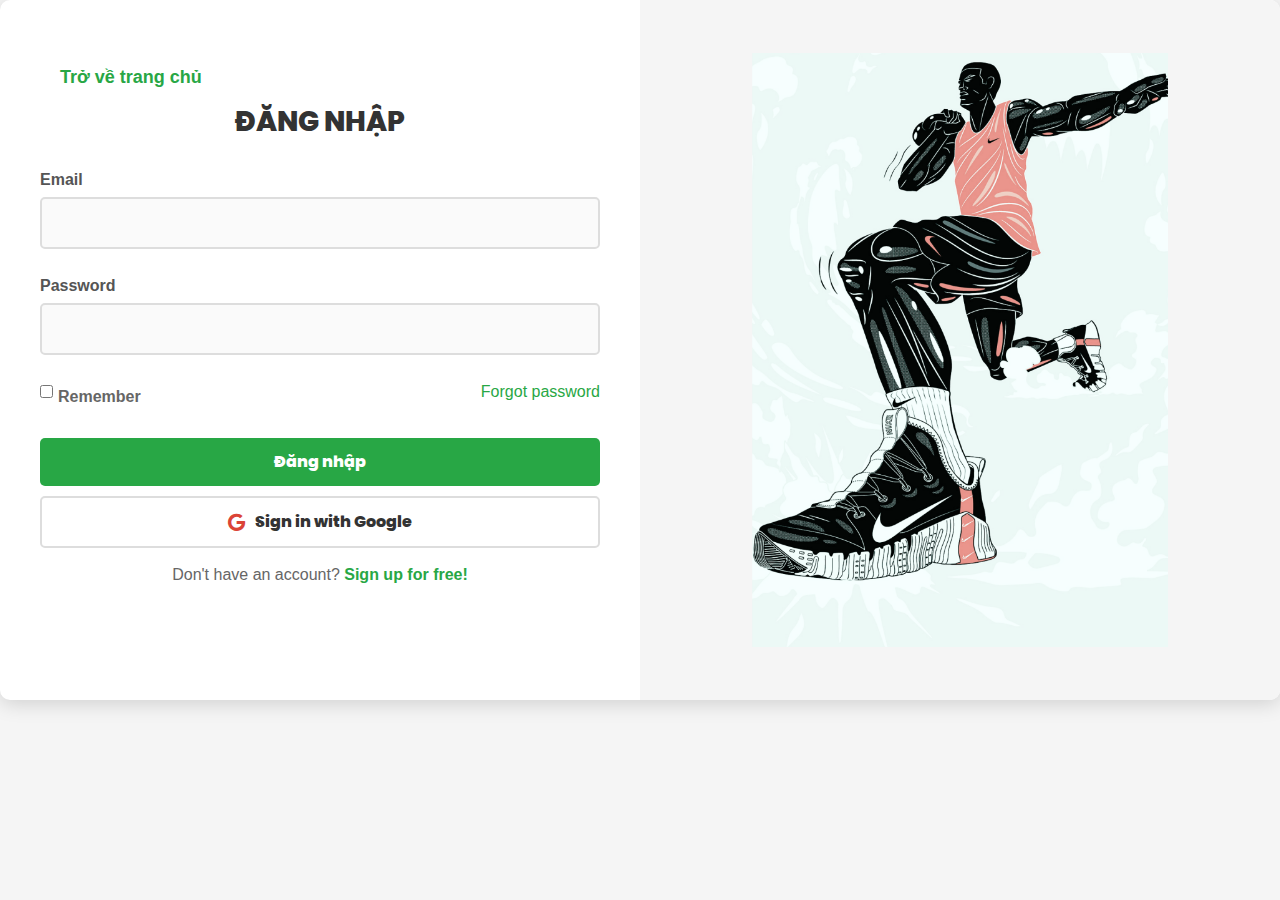
<file: frontend/pages/login.html>
<!DOCTYPE html>
<html lang="vi">

<head>
    <meta charset="UTF-8">
    <meta name="viewport" content="width=device-width, initial-scale=1.0">
    <title>Đăng Nhập</title>
    <link href="../asset/css/boostrap/bootstrap.min.css" rel="stylesheet">
    <link rel="stylesheet" href="../asset/css/register.css">
    <link rel="stylesheet" href="https://cdnjs.cloudflare.com/ajax/libs/font-awesome/6.0.0-beta3/css/all.min.css">
</head>

<body>

    <div class="login-container" id="signin-section">
        <div class="login-form">
            <h1 class="go-home"><a href="./index.html">Trở về trang chủ</a></h1>
            <h2>ĐĂNG NHẬP</h2>
            <form id="signinForm" onsubmit="handleSignin(event)">
                <label for="email">Email</label>
                <input type="email" id="signinEmail" placeholder="Enter your email" required>

                <label for="password">Password</label>
                <input type="password" id="signinPassword" placeholder="**********" required>

                <div class="remember-forgot">
                    <label><input type="checkbox"> Remember </label>
                    <a href="#">Forgot password</a>
                </div>

                <button type="submit"class="btn primary-btn">Đăng nhập</button>

                <button class="btn google-btn">
                    <i class="fa-brands fa-google"></i> Sign in with Google
                </button>

                <p class="signup-text">Don't have an account? <a href="../pages/register.html">Sign up for free!</a></p>
            </form>
        </div>

        <div class="login-image">
            <img src="../asset/image/login page.png" alt="Sports Illustration">
        </div>
    </div>

</body>
<script src="../asset/js/login.js"></script>
</html>
</file>
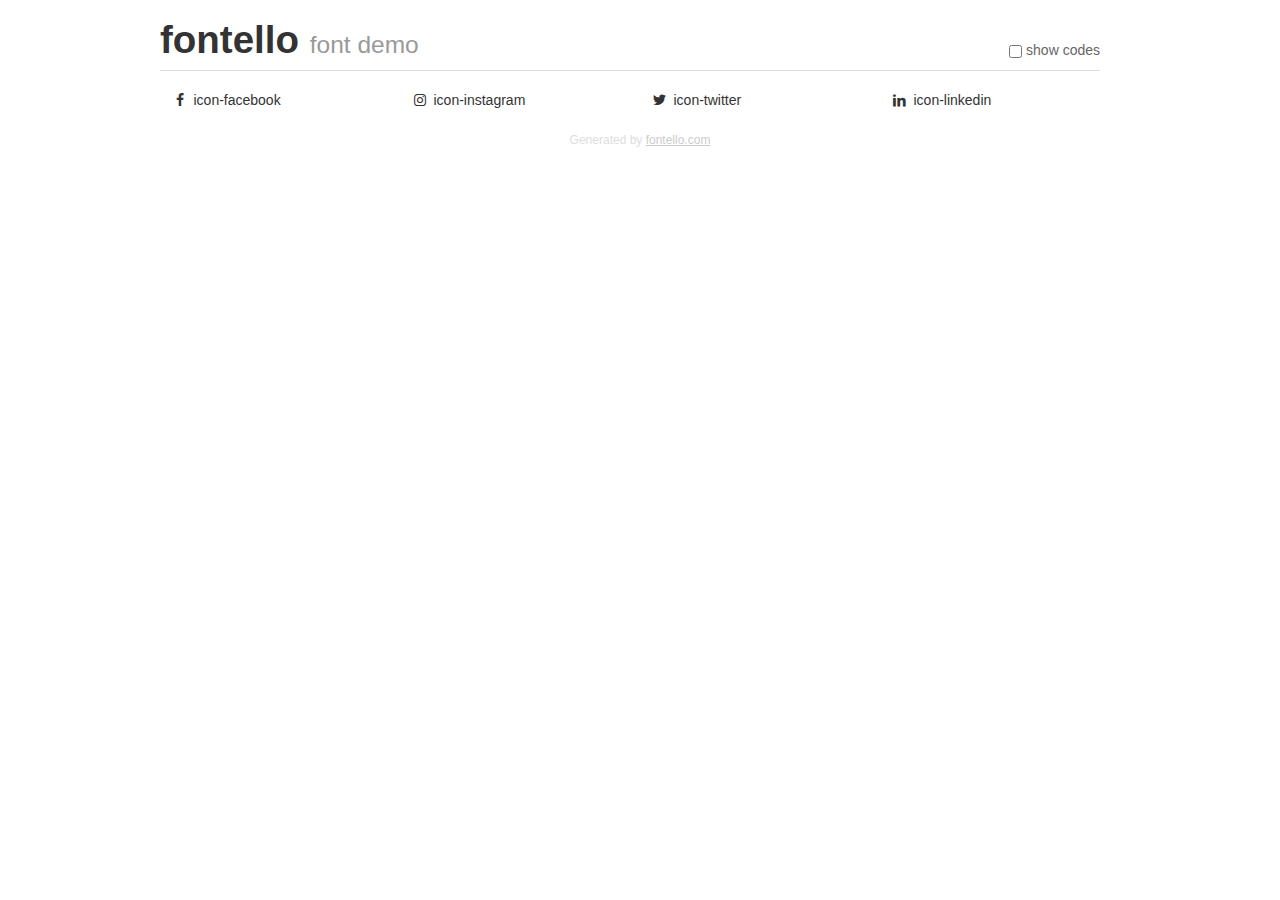
<file: frontend/asset/icon/fontello-35528ea5/demo.html>
<!DOCTYPE html>
<html>
  <head>
  <!--[if lt IE 9]><script language="javascript" type="text/javascript" src="//html5shim.googlecode.com/svn/trunk/html5.js"></script><![endif]-->
  <meta charset="UTF-8">
  <style>
    html {
      font-size: 100%;
      -webkit-text-size-adjust: 100%;
      -ms-text-size-adjust: 100%;
    }
    a:focus {
      outline: thin dotted #333;
      outline: 5px auto -webkit-focus-ring-color;
      outline-offset: -2px;
    }
    a:hover,
    a:active {
      outline: 0;
    }
    input {
      margin: 0;
      font-size: 100%;
      vertical-align: middle;
      *overflow: visible;
      line-height: normal;
    }
    input::-moz-focus-inner {
      padding: 0;
      border: 0;
    }
    body {
      margin: 0;
      font-family: "Helvetica Neue", Helvetica, Arial, sans-serif;
      font-size: 14px;
      line-height: 20px;
      color: #333;
      background-color: #fff;
    }
    a {
      color: #08c;
      text-decoration: none;
    }
    a:hover {
      color: #005580;
      text-decoration: underline;
    }
    .row {
      margin-left: -20px;
      *zoom: 1;
    }
    .row:before,
    .row:after {
      display: table;
      content: "";
      line-height: 0;
    }
    .row:after {
      clear: both;
    }
    .span3 {
      float: left;
      min-height: 1px;
      margin-left: 20px;
      width: 220px;
    }
    .container {
      width: 940px;
      margin-right: auto;
      margin-left: auto;
      *zoom: 1;
    }
    .container:before,
    .container:after {
      display: table;
      content: "";
      line-height: 0;
    }
    .container:after {
      clear: both;
    }
    small {
      font-size: 85%;
    }
    h1 {
      margin: 10px 0;
      font-family: inherit;
      font-weight: bold;
      line-height: 20px;
      color: inherit;
      text-rendering: optimizelegibility;
      line-height: 40px;
      font-size: 38.5px;
    }
    h1 small {
      font-weight: normal;
      line-height: 1;
      color: #999;
      font-size: 24.5px;
    }

    body {
      margin-top: 90px;
    }
    .header {
      position: fixed;
      top: 0;
      left: 50%;
      margin-left: -480px;
      background-color: #fff;
      border-bottom: 1px solid #ddd;
      padding-top: 10px;
      z-index: 10;
    }
    .footer {
      color: #ddd;
      font-size: 12px;
      text-align: center;
      margin-top: 20px;
    }
    .footer a {
      color: #ccc;
      text-decoration: underline;
    }
    .the-icons {
      font-size: 14px;
      line-height: 24px;
    }
    .switch {
      position: absolute;
      right: 0;
      bottom: 10px;
      color: #666;
    }
    .switch input {
      margin-right: 0.3em;
    }
    .codesOn .i-name {
      display: none;
    }
    .codesOn .i-code {
      display: inline;
    }
    .i-code {
      display: none;
    }
    @font-face {
      font-family: 'fontello';
      src: url('./font/fontello.eot?12242827');
      src: url('./font/fontello.eot?12242827#iefix') format('embedded-opentype'),
           url('./font/fontello.woff?12242827') format('woff'),
           url('./font/fontello.ttf?12242827') format('truetype'),
           url('./font/fontello.svg?12242827#fontello') format('svg');
      font-weight: normal;
      font-style: normal;
    }
    .demo-icon {
      font-family: "fontello";
      font-style: normal;
      font-weight: normal;
      speak: never;
     
      display: inline-block;
      text-decoration: inherit;
      width: 1em;
      margin-right: .2em;
      text-align: center;
      /* opacity: .8; */
     
      /* For safety - reset parent styles, that can break glyph codes*/
      font-variant: normal;
      text-transform: none;
     
      /* fix buttons height, for twitter bootstrap */
      line-height: 1em;
     
      /* Animation center compensation - margins should be symmetric */
      /* remove if not needed */
      margin-left: .2em;
     
      /* You can be more comfortable with increased icons size */
      /* font-size: 120%; */
     
      /* Font smoothing. That was taken from TWBS */
      -webkit-font-smoothing: antialiased;
      -moz-osx-font-smoothing: grayscale;
     
      /* Uncomment for 3D effect */
      /* text-shadow: 1px 1px 1px rgba(127, 127, 127, 0.3); */
    }
    </style>
    <link rel="stylesheet" href="css/animation.css"><!--[if IE 7]><link rel="stylesheet" href="css/" + font.fontname + "-ie7.css"><![endif]-->
    <script>
      function toggleCodes(on) {
        var obj = document.getElementById('icons');
      
        if (on) {
          obj.className += ' codesOn';
        } else {
          obj.className = obj.className.replace(' codesOn', '');
        }
      }
    </script>
  </head>
  <body>
    <div class="container header">
      <h1>fontello <small>font demo</small></h1>
      <label class="switch">
        <input type="checkbox" onclick="toggleCodes(this.checked)">show codes
      </label>
    </div>
    <div class="container" id="icons">
      <div class="row">
        <div class="span3" title="Code: 0xf09a">
          <i class="demo-icon icon-facebook">&#xf09a;</i> <span class="i-name">icon-facebook</span><span class="i-code">0xf09a</span>
        </div>
        <div class="span3" title="Code: 0xf16d">
          <i class="demo-icon icon-instagram">&#xf16d;</i> <span class="i-name">icon-instagram</span><span class="i-code">0xf16d</span>
        </div>
        <div class="span3" title="Code: 0xf309">
          <i class="demo-icon icon-twitter">&#xf309;</i> <span class="i-name">icon-twitter</span><span class="i-code">0xf309</span>
        </div>
        <div class="span3" title="Code: 0xf318">
          <i class="demo-icon icon-linkedin">&#xf318;</i> <span class="i-name">icon-linkedin</span><span class="i-code">0xf318</span>
        </div>
      </div>
    </div>
    <div class="container footer">Generated by <a href="https://fontello.com">fontello.com</a></div>
  </body>
</html>
</file>
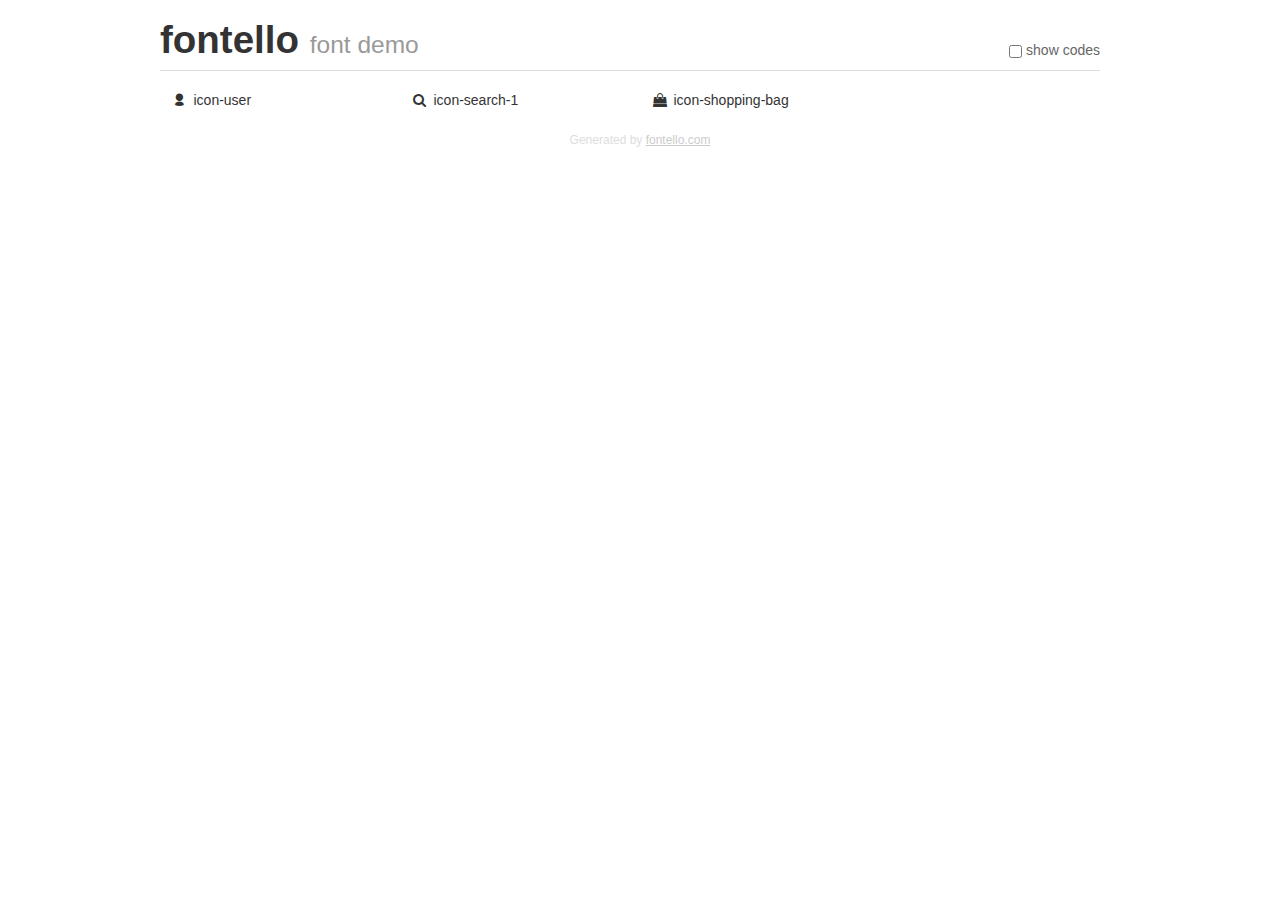
<file: frontend/asset/icon/fontello-771d5d0f/demo.html>
<!DOCTYPE html>
<html>
  <head>
  <!--[if lt IE 9]><script language="javascript" type="text/javascript" src="//html5shim.googlecode.com/svn/trunk/html5.js"></script><![endif]-->
  <meta charset="UTF-8">
  <style>
    html {
      font-size: 100%;
      -webkit-text-size-adjust: 100%;
      -ms-text-size-adjust: 100%;
    }
    a:focus {
      outline: thin dotted #333;
      outline: 5px auto -webkit-focus-ring-color;
      outline-offset: -2px;
    }
    a:hover,
    a:active {
      outline: 0;
    }
    input {
      margin: 0;
      font-size: 100%;
      vertical-align: middle;
      *overflow: visible;
      line-height: normal;
    }
    input::-moz-focus-inner {
      padding: 0;
      border: 0;
    }
    body {
      margin: 0;
      font-family: "Helvetica Neue", Helvetica, Arial, sans-serif;
      font-size: 14px;
      line-height: 20px;
      color: #333;
      background-color: #fff;
    }
    a {
      color: #08c;
      text-decoration: none;
    }
    a:hover {
      color: #005580;
      text-decoration: underline;
    }
    .row {
      margin-left: -20px;
      *zoom: 1;
    }
    .row:before,
    .row:after {
      display: table;
      content: "";
      line-height: 0;
    }
    .row:after {
      clear: both;
    }
    .span3 {
      float: left;
      min-height: 1px;
      margin-left: 20px;
      width: 220px;
    }
    .container {
      width: 940px;
      margin-right: auto;
      margin-left: auto;
      *zoom: 1;
    }
    .container:before,
    .container:after {
      display: table;
      content: "";
      line-height: 0;
    }
    .container:after {
      clear: both;
    }
    small {
      font-size: 85%;
    }
    h1 {
      margin: 10px 0;
      font-family: inherit;
      font-weight: bold;
      line-height: 20px;
      color: inherit;
      text-rendering: optimizelegibility;
      line-height: 40px;
      font-size: 38.5px;
    }
    h1 small {
      font-weight: normal;
      line-height: 1;
      color: #999;
      font-size: 24.5px;
    }

    body {
      margin-top: 90px;
    }
    .header {
      position: fixed;
      top: 0;
      left: 50%;
      margin-left: -480px;
      background-color: #fff;
      border-bottom: 1px solid #ddd;
      padding-top: 10px;
      z-index: 10;
    }
    .footer {
      color: #ddd;
      font-size: 12px;
      text-align: center;
      margin-top: 20px;
    }
    .footer a {
      color: #ccc;
      text-decoration: underline;
    }
    .the-icons {
      font-size: 14px;
      line-height: 24px;
    }
    .switch {
      position: absolute;
      right: 0;
      bottom: 10px;
      color: #666;
    }
    .switch input {
      margin-right: 0.3em;
    }
    .codesOn .i-name {
      display: none;
    }
    .codesOn .i-code {
      display: inline;
    }
    .i-code {
      display: none;
    }
    @font-face {
      font-family: 'fontello';
      src: url('./font/fontello.eot?78079729');
      src: url('./font/fontello.eot?78079729#iefix') format('embedded-opentype'),
           url('./font/fontello.woff?78079729') format('woff'),
           url('./font/fontello.ttf?78079729') format('truetype'),
           url('./font/fontello.svg?78079729#fontello') format('svg');
      font-weight: normal;
      font-style: normal;
    }
    .demo-icon {
      font-family: "fontello";
      font-style: normal;
      font-weight: normal;
      speak: never;
     
      display: inline-block;
      text-decoration: inherit;
      width: 1em;
      margin-right: .2em;
      text-align: center;
      /* opacity: .8; */
     
      /* For safety - reset parent styles, that can break glyph codes*/
      font-variant: normal;
      text-transform: none;
     
      /* fix buttons height, for twitter bootstrap */
      line-height: 1em;
     
      /* Animation center compensation - margins should be symmetric */
      /* remove if not needed */
      margin-left: .2em;
     
      /* You can be more comfortable with increased icons size */
      /* font-size: 120%; */
     
      /* Font smoothing. That was taken from TWBS */
      -webkit-font-smoothing: antialiased;
      -moz-osx-font-smoothing: grayscale;
     
      /* Uncomment for 3D effect */
      /* text-shadow: 1px 1px 1px rgba(127, 127, 127, 0.3); */
    }
    </style>
    <link rel="stylesheet" href="css/animation.css"><!--[if IE 7]><link rel="stylesheet" href="css/" + font.fontname + "-ie7.css"><![endif]-->
    <script>
      function toggleCodes(on) {
        var obj = document.getElementById('icons');
      
        if (on) {
          obj.className += ' codesOn';
        } else {
          obj.className = obj.className.replace(' codesOn', '');
        }
      }
    </script>
  </head>
  <body>
    <div class="container header">
      <h1>fontello <small>font demo</small></h1>
      <label class="switch">
        <input type="checkbox" onclick="toggleCodes(this.checked)">show codes
      </label>
    </div>
    <div class="container" id="icons">
      <div class="row">
        <div class="span3" title="Code: 0xe800">
          <i class="demo-icon icon-user">&#xe800;</i> <span class="i-name">icon-user</span><span class="i-code">0xe800</span>
        </div>
        <div class="span3" title="Code: 0xe803">
          <i class="demo-icon icon-search-1">&#xe803;</i> <span class="i-name">icon-search-1</span><span class="i-code">0xe803</span>
        </div>
        <div class="span3" title="Code: 0xf290">
          <i class="demo-icon icon-shopping-bag">&#xf290;</i> <span class="i-name">icon-shopping-bag</span><span class="i-code">0xf290</span>
        </div>
      </div>
    </div>
    <div class="container footer">Generated by <a href="https://fontello.com">fontello.com</a></div>
  </body>
</html>
</file>
<file: frontend/asset/css/register.css>
* {
    margin: 0;
    padding: 0;
    box-sizing: border-box;
    font-family: 'Arial', sans-serif;
}

@font-face {
    font-family: "Poppins";
    src: url(../font/DesignerVN-Poppins/DesignerVN-Poppins-ExtraBold.ttf);
}

body {
    height: 100vh;
    background-color: #f5f5f5;
}
.go-home{
    transform: translate(0px,-50px);
}
.go-home a{
    text-decoration: none;
    color: #28a745;
    font-size: 18px;
    font-weight: bold;
    position: absolute;
    top: 20px;
    left: 20px;
    transition: color 0.3s ease;
}
.go-home a:hover {
    color: #218838;
}
.login-container {
    display: flex;
    min-height: 700px;
    background: white;
    border-radius: 10px;
    overflow: hidden;
    box-shadow: 0 4px 20px rgba(0, 0, 0, 0.15);
    animation: fadeIn 1s ease-in-out;
}

.login-form {
    width: 50%;
    padding: 40px;
    display: flex;
    flex-direction: column;
    justify-content: center;
}

h2 {
    font-size: 28px;
    margin-bottom: 20px;
    font-family: "Poppins", sans-serif;
    color: #333;
    text-align: center;
    animation: slideDown 0.5s ease-out;
}

label {
    font-weight: bold;
    margin-top: 10px;
    color: #555;
}

input {
    width: 100%;
    padding: 12px;
    margin-top: 5px;
    margin-bottom: 15px;
    border: 2px solid #ddd;
    border-radius: 5px;
    font-size: 16px;
    transition: all 0.3s ease;
    background: #fafafa;
}

input:focus {
    border-color: #28a745;
    box-shadow: 0 0 8px rgba(40, 167, 69, 0.3);
    outline: none;
    transform: scale(1.02);
}

input::placeholder {
    color: #aaa;
    opacity: 0;
    transition: opacity 0.3s ease;
}

input:focus::placeholder {
    opacity: 1;
}

.remember-forgot {
    display: flex;
    justify-content: space-between;
    align-items: center;
    margin-bottom: 15px;
}

.remember-forgot label {
    display: flex;
    align-items: center;
    gap: 5px;
    cursor: pointer;
    color: #666;
}

.remember-forgot a {
    text-decoration: none;
    color: #28a745;
    transition: color 0.3s ease;
}

.remember-forgot a:hover {
    color: #218838;
}

.btn {
    width: 100%;
    padding: 12px;
    border: none;
    border-radius: 5px;
    font-size: 16px;
    cursor: pointer;
    margin-top: 10px;
    transition: all 0.3s ease;
    font-family: "Poppins", sans-serif;
}

.primary-btn {
    background-color: #28a745;
    color: white;
}

.primary-btn:hover {
    background-color: #218838;
    transform: scale(1.05);
    box-shadow: 0 4px 15px rgba(40, 167, 69, 0.4);
}

.google-btn {
    background-color: white;
    color: #333;
    border: 2px solid #ddd;
    display: flex;
    align-items: center;
    justify-content: center;
    position: relative;
    overflow: hidden;
}

.google-btn i {
    margin-right: 10px;
    font-size: 18px;
    color: #db4437;
}

.google-btn:hover {
    background-color: #f8f9fa;
    transform: scale(1.05);
    box-shadow: 0 4px 15px rgba(0, 0, 0, 0.1);
    border-color: #db4437;
}

.signup-text {
    text-align: center;
    margin-top: 15px;
    color: #666;
}

.signup-text a {
    color: #28a745;
    text-decoration: none;
    font-weight: bold;
    transition: color 0.3s ease;
}

.signup-text a:hover {
    color: #218838;
}

.login-image {
    width: 50%;
    display: flex;
    align-items: center;
    justify-content: center;
    background: #f5f5f5;
}

.login-image img {
    width: 65%;
    height: auto;
    animation: bounce 2s infinite ease-in-out;
}
@keyframes fadeIn {
    0% { opacity: 0; transform: translateY(20px); }
    100% { opacity: 1; transform: translateY(0); }
}

@keyframes slideDown {
    0% { opacity: 0; transform: translateY(-20px); }
    100% { opacity: 1; transform: translateY(0); }
}

@keyframes bounce {
    0%, 100% { transform: translateY(0); }
    50% { transform: translateY(-10px); }
}
</file>
<file: frontend/asset/icon/fontello-35528ea5/css/animation.css>
/*
   Animation example, for spinners
*/
.animate-spin {
  -moz-animation: spin 2s infinite linear;
  -o-animation: spin 2s infinite linear;
  -webkit-animation: spin 2s infinite linear;
  animation: spin 2s infinite linear;
  display: inline-block;
}
@-moz-keyframes spin {
  0% {
    -moz-transform: rotate(0deg);
    -o-transform: rotate(0deg);
    -webkit-transform: rotate(0deg);
    transform: rotate(0deg);
  }

  100% {
    -moz-transform: rotate(359deg);
    -o-transform: rotate(359deg);
    -webkit-transform: rotate(359deg);
    transform: rotate(359deg);
  }
}
@-webkit-keyframes spin {
  0% {
    -moz-transform: rotate(0deg);
    -o-transform: rotate(0deg);
    -webkit-transform: rotate(0deg);
    transform: rotate(0deg);
  }

  100% {
    -moz-transform: rotate(359deg);
    -o-transform: rotate(359deg);
    -webkit-transform: rotate(359deg);
    transform: rotate(359deg);
  }
}
@-o-keyframes spin {
  0% {
    -moz-transform: rotate(0deg);
    -o-transform: rotate(0deg);
    -webkit-transform: rotate(0deg);
    transform: rotate(0deg);
  }

  100% {
    -moz-transform: rotate(359deg);
    -o-transform: rotate(359deg);
    -webkit-transform: rotate(359deg);
    transform: rotate(359deg);
  }
}
@-ms-keyframes spin {
  0% {
    -moz-transform: rotate(0deg);
    -o-transform: rotate(0deg);
    -webkit-transform: rotate(0deg);
    transform: rotate(0deg);
  }

  100% {
    -moz-transform: rotate(359deg);
    -o-transform: rotate(359deg);
    -webkit-transform: rotate(359deg);
    transform: rotate(359deg);
  }
}
@keyframes spin {
  0% {
    -moz-transform: rotate(0deg);
    -o-transform: rotate(0deg);
    -webkit-transform: rotate(0deg);
    transform: rotate(0deg);
  }

  100% {
    -moz-transform: rotate(359deg);
    -o-transform: rotate(359deg);
    -webkit-transform: rotate(359deg);
    transform: rotate(359deg);
  }
}
</file>
<file: frontend/asset/icon/fontello-771d5d0f/css/animation.css>
/*
   Animation example, for spinners
*/
.animate-spin {
  -moz-animation: spin 2s infinite linear;
  -o-animation: spin 2s infinite linear;
  -webkit-animation: spin 2s infinite linear;
  animation: spin 2s infinite linear;
  display: inline-block;
}
@-moz-keyframes spin {
  0% {
    -moz-transform: rotate(0deg);
    -o-transform: rotate(0deg);
    -webkit-transform: rotate(0deg);
    transform: rotate(0deg);
  }

  100% {
    -moz-transform: rotate(359deg);
    -o-transform: rotate(359deg);
    -webkit-transform: rotate(359deg);
    transform: rotate(359deg);
  }
}
@-webkit-keyframes spin {
  0% {
    -moz-transform: rotate(0deg);
    -o-transform: rotate(0deg);
    -webkit-transform: rotate(0deg);
    transform: rotate(0deg);
  }

  100% {
    -moz-transform: rotate(359deg);
    -o-transform: rotate(359deg);
    -webkit-transform: rotate(359deg);
    transform: rotate(359deg);
  }
}
@-o-keyframes spin {
  0% {
    -moz-transform: rotate(0deg);
    -o-transform: rotate(0deg);
    -webkit-transform: rotate(0deg);
    transform: rotate(0deg);
  }

  100% {
    -moz-transform: rotate(359deg);
    -o-transform: rotate(359deg);
    -webkit-transform: rotate(359deg);
    transform: rotate(359deg);
  }
}
@-ms-keyframes spin {
  0% {
    -moz-transform: rotate(0deg);
    -o-transform: rotate(0deg);
    -webkit-transform: rotate(0deg);
    transform: rotate(0deg);
  }

  100% {
    -moz-transform: rotate(359deg);
    -o-transform: rotate(359deg);
    -webkit-transform: rotate(359deg);
    transform: rotate(359deg);
  }
}
@keyframes spin {
  0% {
    -moz-transform: rotate(0deg);
    -o-transform: rotate(0deg);
    -webkit-transform: rotate(0deg);
    transform: rotate(0deg);
  }

  100% {
    -moz-transform: rotate(359deg);
    -o-transform: rotate(359deg);
    -webkit-transform: rotate(359deg);
    transform: rotate(359deg);
  }
}
</file>
